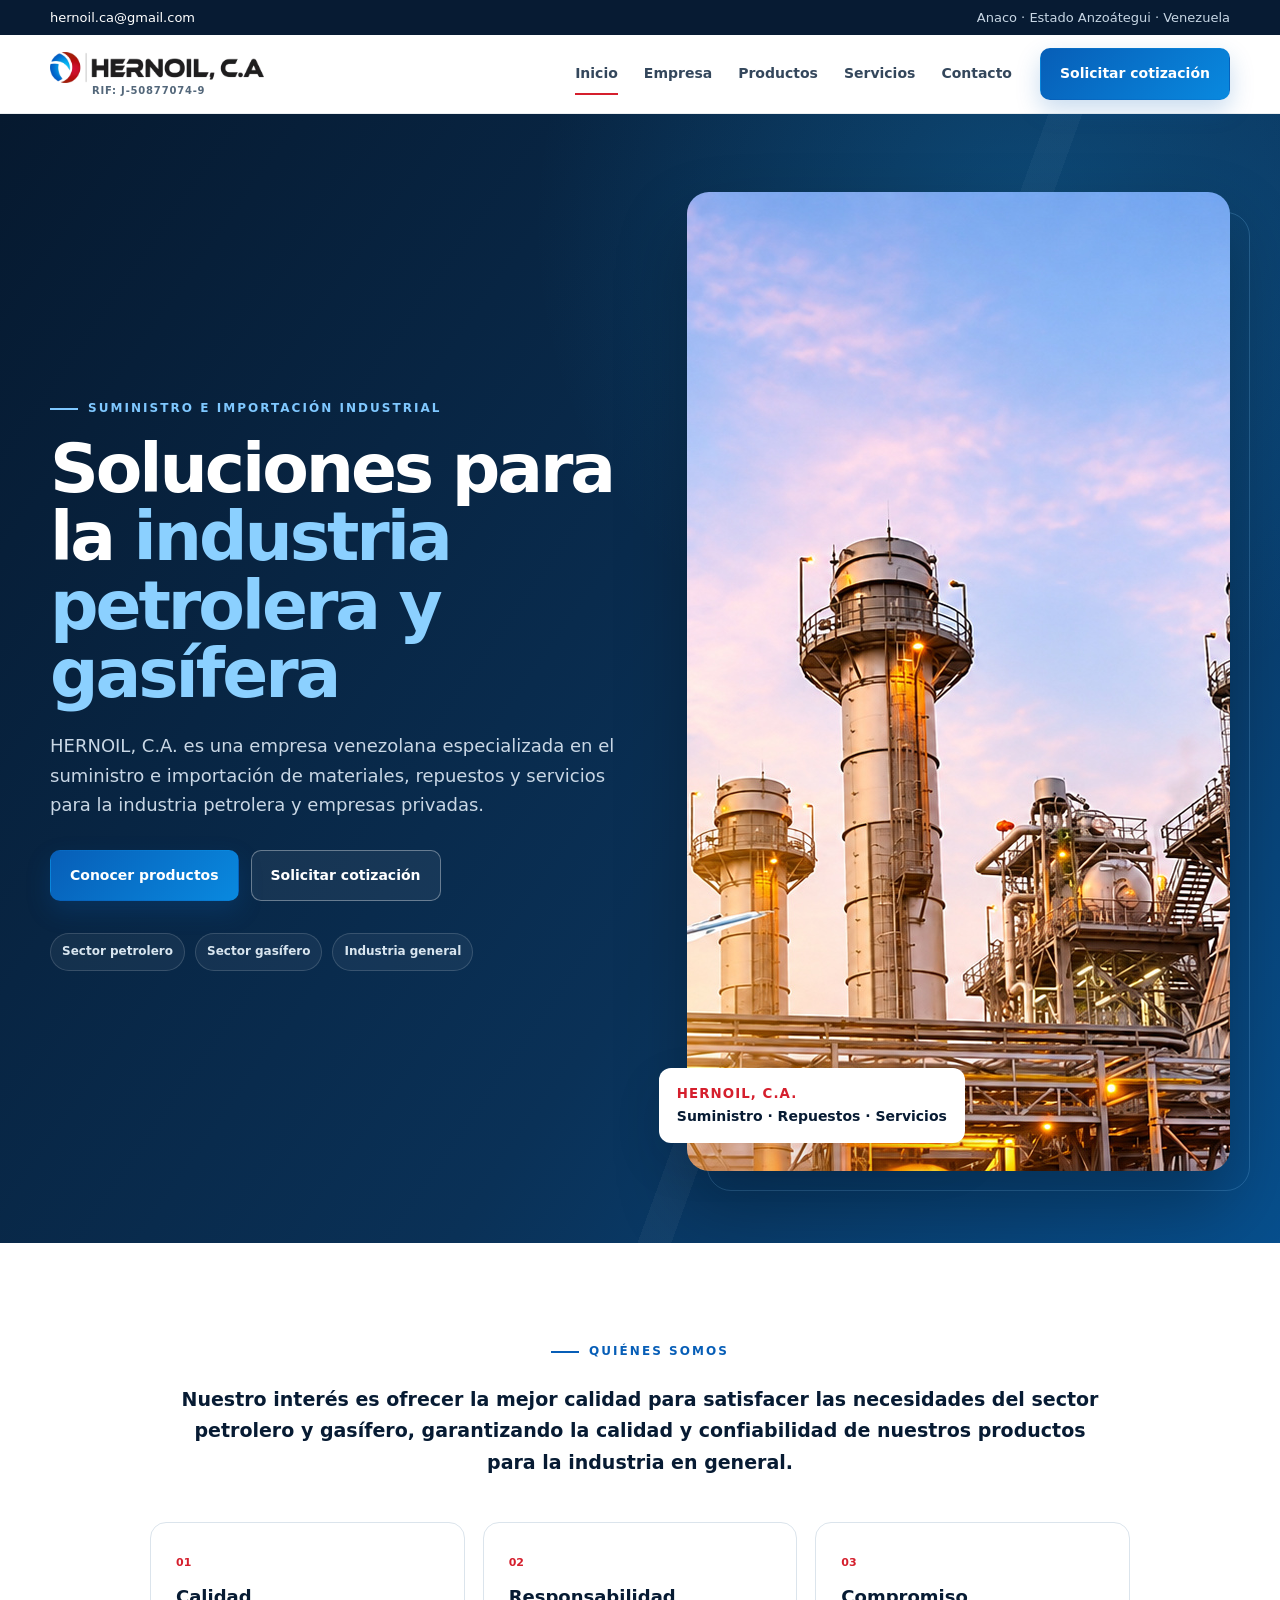
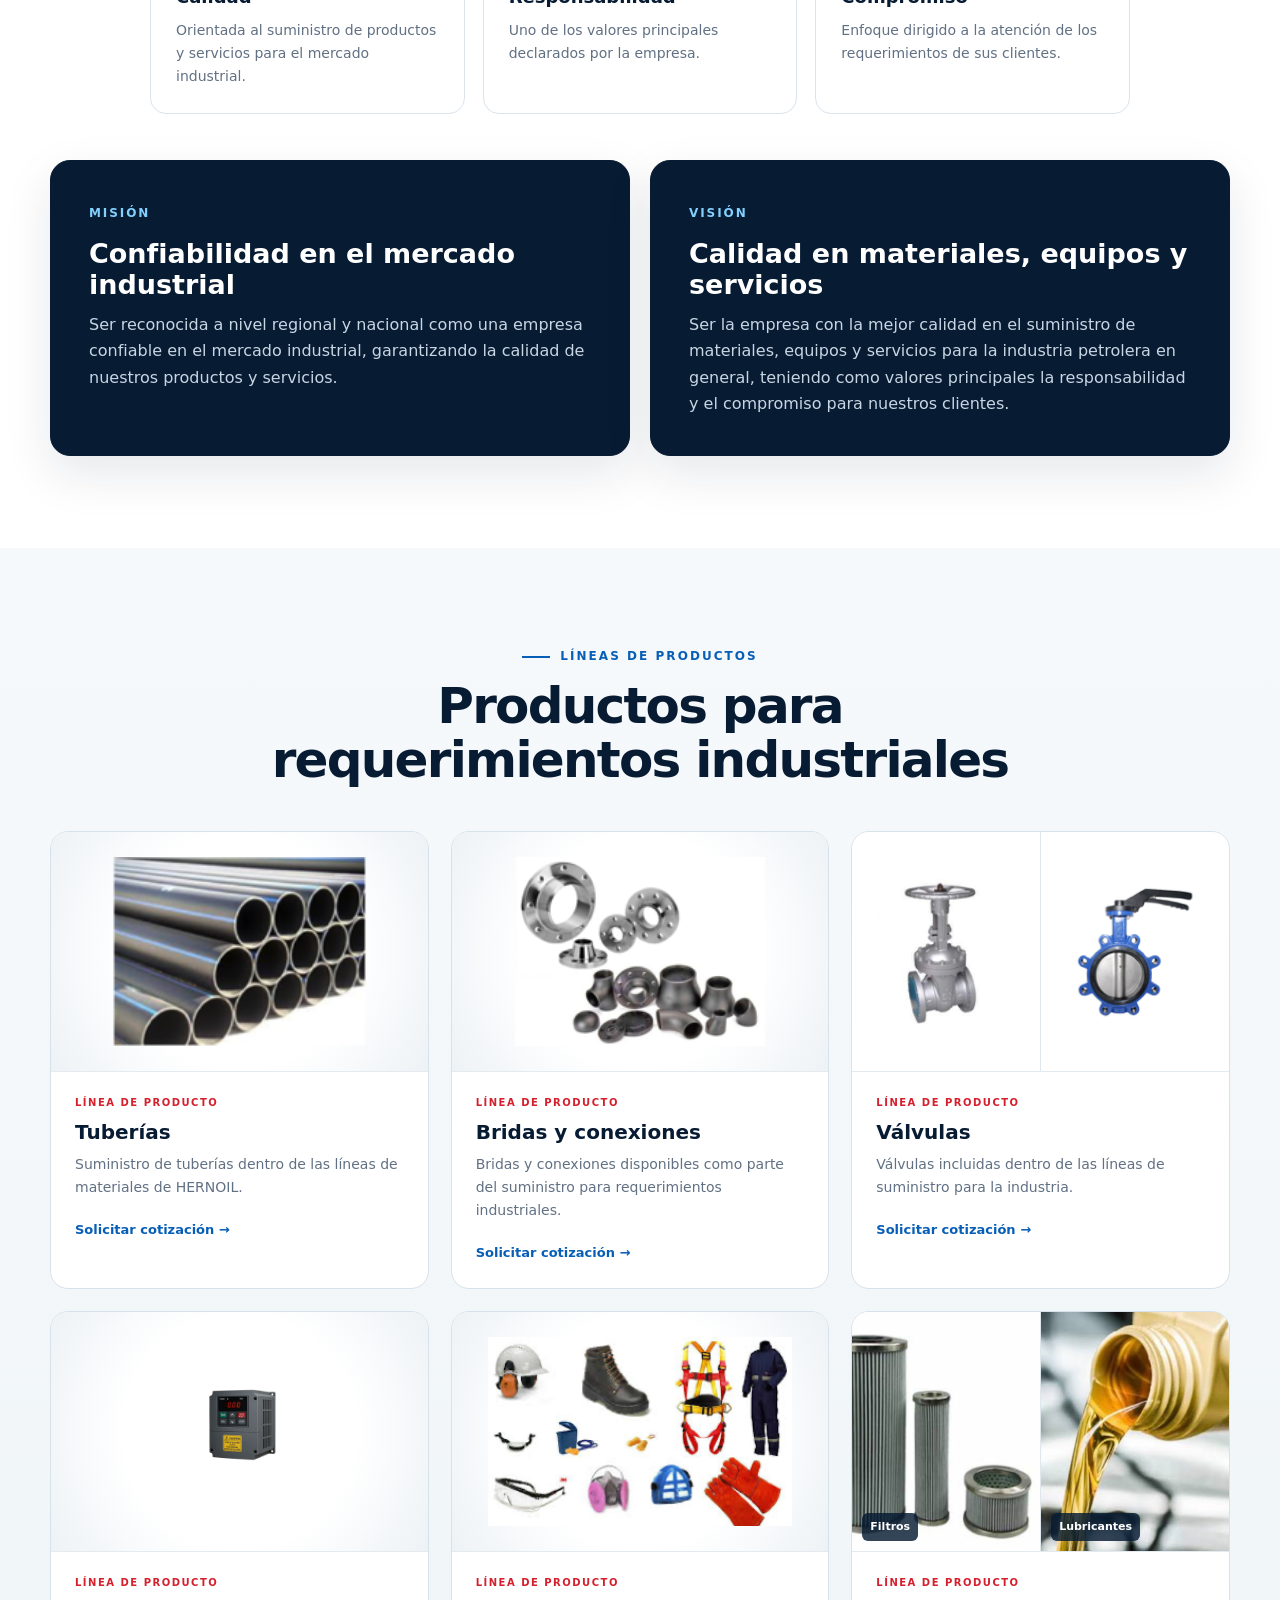
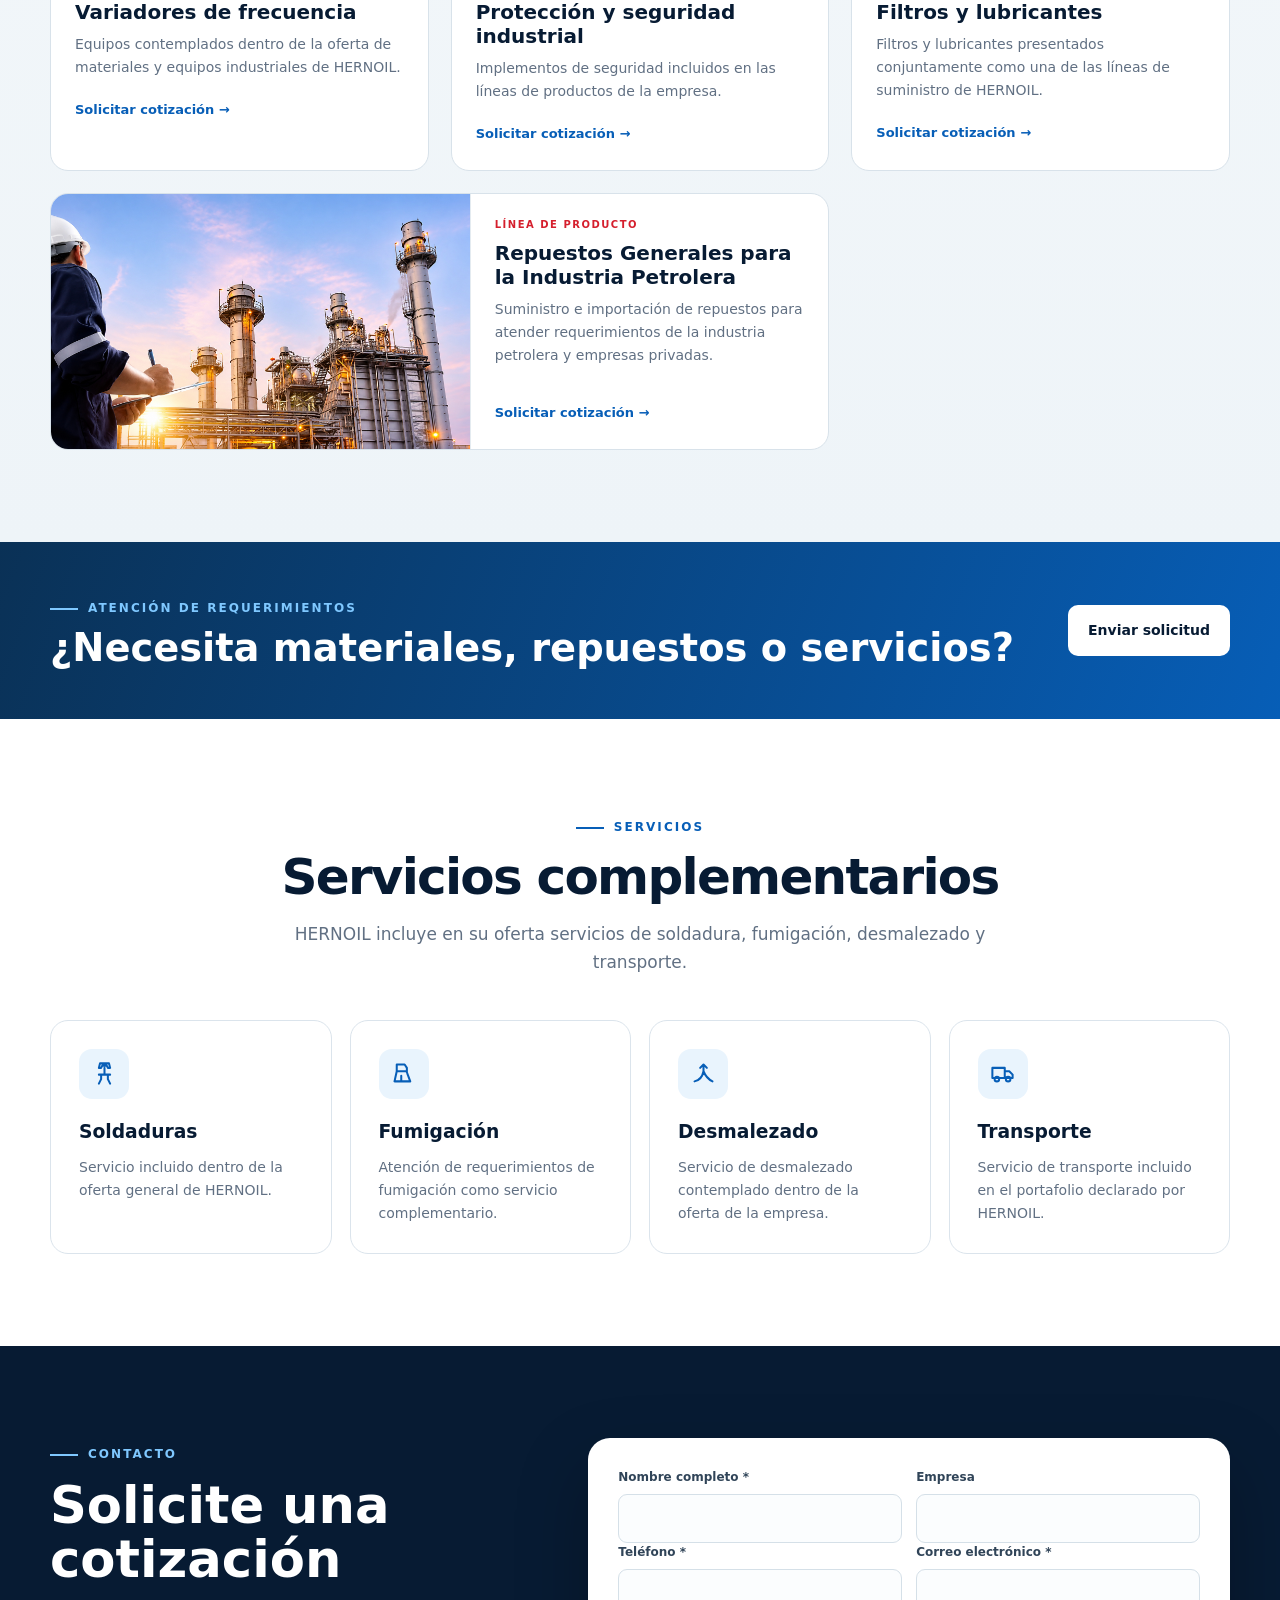
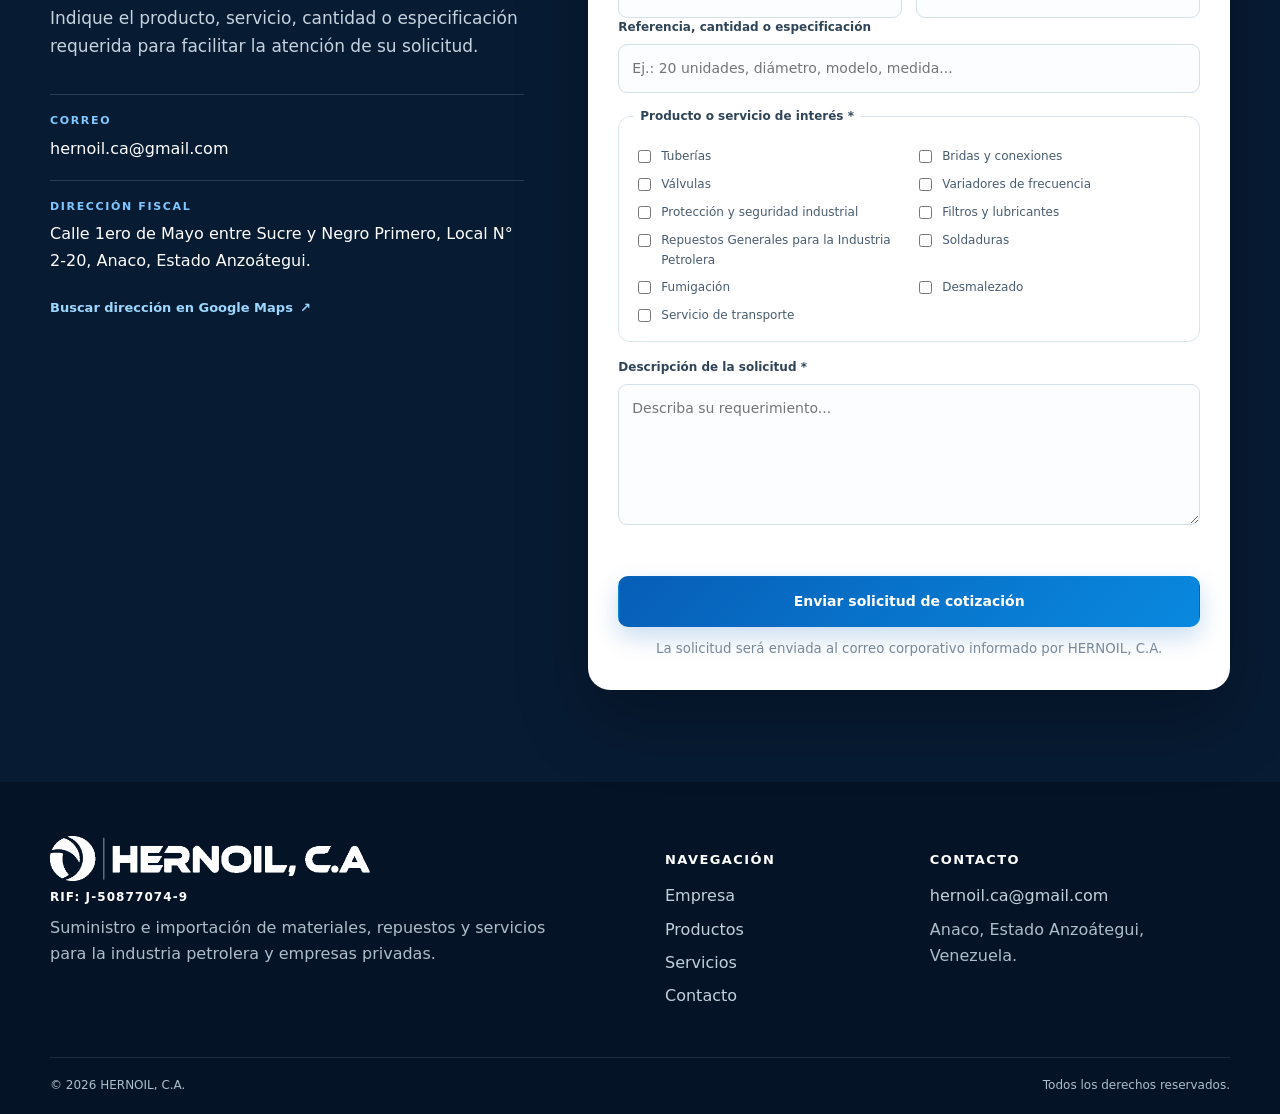
<file: index.html>
<!doctype html>
<html lang="es">
<head>
  <meta charset="utf-8">
  <meta name="viewport" content="width=device-width, initial-scale=1">
  <meta name="theme-color" content="#071b33">
  <meta name="description" content="HERNOIL, C.A. ofrece suministro e importación de tuberías, válvulas, repuestos, filtros, lubricantes y servicios para la industria petrolera y gasífera en Venezuela.">
  <meta name="robots" content="index,follow,max-image-preview:large,max-snippet:-1,max-video-preview:-1">
  <link rel="canonical" href="https://hernoil.com/">
  <link rel="alternate" hreflang="es-VE" href="https://hernoil.com/">
  <link rel="alternate" hreflang="x-default" href="https://hernoil.com/">

  <meta property="og:type" content="website">
  <meta property="og:locale" content="es_VE">
  <meta property="og:site_name" content="HERNOIL, C.A.">
  <meta property="og:title" content="HERNOIL, C.A. | Suministros para la Industria Petrolera en Venezuela">
  <meta property="og:description" content="Tuberías, válvulas, repuestos, filtros, lubricantes y servicios para la industria petrolera y gasífera.">
  <meta property="og:url" content="https://hernoil.com/">
  <meta property="og:image" content="https://hernoil.com/images/repuestos-industria.jpg">
  <meta property="og:image:alt" content="HERNOIL, C.A. - Suministros para la industria petrolera">

  <meta name="twitter:card" content="summary_large_image">
  <meta name="twitter:title" content="HERNOIL, C.A. | Suministros para la Industria Petrolera en Venezuela">
  <meta name="twitter:description" content="Tuberías, válvulas, repuestos, filtros, lubricantes y servicios para la industria petrolera y gasífera.">
  <meta name="twitter:image" content="https://hernoil.com/images/repuestos-industria.jpg">

  <title>HERNOIL, C.A. | Suministros para la Industria Petrolera en Venezuela</title>
  <link rel="icon" href="images/favicon.png" type="image/png">
  <link rel="stylesheet" href="styles.css">
  <script type="application/ld+json">
  {
    "@context": "https://schema.org",
    "@graph": [
      {
        "@type": "Organization",
        "@id": "https://hernoil.com/#organization",
        "name": "HERNOIL, C.A.",
        "url": "https://hernoil.com/",
        "logo": "https://hernoil.com/images/logo.png",
        "image": "https://hernoil.com/images/repuestos-industria.jpg",
        "email": "hernoil.ca@gmail.com",
        "taxID": "J-50877074-9",
        "description": "Empresa venezolana especializada en el suministro e importación de materiales, repuestos y servicios para la industria petrolera, gasífera y empresas privadas.",
        "address": {
          "@type": "PostalAddress",
          "streetAddress": "Calle 1ero de Mayo entre Sucre y Negro Primero, Local N° 2-20",
          "addressLocality": "Anaco",
          "addressRegion": "Anzoátegui",
          "addressCountry": "VE"
        }
      },
      {
        "@type": "WebSite",
        "@id": "https://hernoil.com/#website",
        "url": "https://hernoil.com/",
        "name": "HERNOIL, C.A.",
        "inLanguage": "es-VE",
        "publisher": {
          "@id": "https://hernoil.com/#organization"
        }
      }
    ]
  }
  </script>
</head>
<body>
  <a class="skip-link" href="#contenido">Ir al contenido</a>

  <div class="utility-bar">
    <div class="container utility-inner">
      <a href="mailto:hernoil.ca@gmail.com">hernoil.ca@gmail.com</a>
      <span>Anaco · Estado Anzoátegui · Venezuela</span>
    </div>
  </div>

  <header class="site-header" id="header">
    <div class="container header-inner">
      <a class="brand" href="#inicio" aria-label="HERNOIL, C.A. - Inicio">
        <img src="images/logo.png" alt="HERNOIL, C.A." width="1180" height="167">
        <span class="brand-rif">RIF: J-50877074-9</span>
      </a>
      <button class="menu-toggle" id="menuToggle" type="button" aria-label="Abrir menú" aria-expanded="false" aria-controls="navPrincipal">
        <span></span><span></span><span></span>
      </button>
      <nav class="nav" id="navPrincipal" aria-label="Navegación principal">
        <a href="#inicio">Inicio</a>
        <a href="#empresa">Empresa</a>
        <a href="#productos">Productos</a>
        <a href="#servicios">Servicios</a>
        <a href="#contacto">Contacto</a>
      </nav>
      <a class="btn btn-primary header-cta" href="#contacto">Solicitar cotización</a>
    </div>
  </header>

  <main id="contenido">
    <section class="hero" id="inicio">
      <div class="hero-grid container">
        <div class="hero-copy reveal">
          <span class="eyebrow eyebrow-light">Suministro e importación industrial</span>
          <h1>Soluciones para la <strong>industria petrolera y gasífera</strong></h1>
          <p>HERNOIL, C.A. es una empresa venezolana especializada en el suministro e importación de materiales, repuestos y servicios para la industria petrolera y empresas privadas.</p>
          <div class="hero-actions">
            <a class="btn btn-primary" href="#productos">Conocer productos</a>
            <a class="btn btn-ghost" href="#contacto">Solicitar cotización</a>
          </div>
          <div class="hero-meta" aria-label="Ámbitos de atención">
            <span>Sector petrolero</span><span>Sector gasífero</span><span>Industria general</span>
          </div>
        </div>
        <div class="hero-visual reveal" aria-hidden="true">
          <img src="images/repuestos-industria.jpg" alt="" width="1607" height="979">
          <div class="hero-visual-card">
            <small>HERNOIL, C.A.</small>
            <strong>Suministro · Repuestos · Servicios</strong>
          </div>
        </div>
      </div>
    </section>

    <section class="section" id="empresa">
      <div class="container">
        <div class="section-heading section-heading-text-only reveal">
          <span class="eyebrow">Quiénes somos</span>
          <p>Nuestro interés es ofrecer la mejor calidad para satisfacer las necesidades del sector petrolero y gasífero, garantizando la calidad y confiabilidad de nuestros productos para la industria en general.</p>
        </div>

        <div class="values-grid reveal">
          <article><span class="value-index">01</span><h3>Calidad</h3><p>Orientada al suministro de productos y servicios para el mercado industrial.</p></article>
          <article><span class="value-index">02</span><h3>Responsabilidad</h3><p>Uno de los valores principales declarados por la empresa.</p></article>
          <article><span class="value-index">03</span><h3>Compromiso</h3><p>Enfoque dirigido a la atención de los requerimientos de sus clientes.</p></article>
        </div>

        <div class="mission-grid">
          <article class="mission-card mission-card-dark reveal">
            <span class="mission-label">Misión</span>
            <h3>Confiabilidad en el mercado industrial</h3>
            <p>Ser reconocida a nivel regional y nacional como una empresa confiable en el mercado industrial, garantizando la calidad de nuestros productos y servicios.</p>
          </article>
          <article class="mission-card mission-card-dark reveal">
            <span class="mission-label">Visión</span>
            <h3>Calidad en materiales, equipos y servicios</h3>
            <p>Ser la empresa con la mejor calidad en el suministro de materiales, equipos y servicios para la industria petrolera en general, teniendo como valores principales la responsabilidad y el compromiso para nuestros clientes.</p>
          </article>
        </div>
      </div>
    </section>

    <section class="section section-soft" id="productos">
      <div class="container">
        <div class="section-heading reveal">
          <span class="eyebrow">Líneas de productos</span>
          <h2>Productos para requerimientos industriales</h2>
        </div>

        <div class="products-grid">
          <article class="product-card reveal">
            <div class="product-media product-media-contain"><img src="images/tuberias.png" alt="Tuberías industriales" loading="lazy"></div>
            <div class="product-body"><span class="product-kicker">Línea de producto</span><h3>Tuberías</h3><p>Suministro de tuberías dentro de las líneas de materiales de HERNOIL.</p><button class="text-link quote-product" data-product="Tuberías">Solicitar cotización <span>→</span></button></div>
          </article>

          <article class="product-card reveal">
            <div class="product-media product-media-contain"><img src="images/bridas-conexiones.png" alt="Bridas y conexiones industriales" loading="lazy"></div>
            <div class="product-body"><span class="product-kicker">Línea de producto</span><h3>Bridas y conexiones</h3><p>Bridas y conexiones disponibles como parte del suministro para requerimientos industriales.</p><button class="text-link quote-product" data-product="Bridas y Conexiones">Solicitar cotización <span>→</span></button></div>
          </article>

          <article class="product-card reveal">
            <div class="product-media product-media-split">
              <img src="images/valvula-compuerta.png" alt="Válvula industrial" loading="lazy">
              <img src="images/valvula-mariposa.png" alt="Válvula mariposa industrial" loading="lazy">
            </div>
            <div class="product-body"><span class="product-kicker">Línea de producto</span><h3>Válvulas</h3><p>Válvulas incluidas dentro de las líneas de suministro para la industria.</p><button class="text-link quote-product" data-product="Válvulas">Solicitar cotización <span>→</span></button></div>
          </article>

          <article class="product-card reveal">
            <div class="product-media product-media-contain"><img src="images/variador-frecuencia.png" alt="Variador de frecuencia" loading="lazy"></div>
            <div class="product-body"><span class="product-kicker">Línea de producto</span><h3>Variadores de frecuencia</h3><p>Equipos contemplados dentro de la oferta de materiales y equipos industriales de HERNOIL.</p><button class="text-link quote-product" data-product="Variadores de Frecuencia">Solicitar cotización <span>→</span></button></div>
          </article>

          <article class="product-card reveal">
            <div class="product-media product-media-contain"><img src="images/seguridad-industrial.png" alt="Implementos de protección y seguridad industrial" loading="lazy"></div>
            <div class="product-body"><span class="product-kicker">Línea de producto</span><h3>Protección y seguridad industrial</h3><p>Implementos de seguridad incluidos en las líneas de productos de la empresa.</p><button class="text-link quote-product" data-product="Protección y Seguridad Industrial">Solicitar cotización <span>→</span></button></div>
          </article>

          <article class="product-card product-card-featured reveal">
            <div class="product-media product-media-duo">
              <figure><img src="images/filtros.jpg" alt="Filtros industriales" loading="lazy"><figcaption>Filtros</figcaption></figure>
              <figure><img src="images/lubricantes.jpg" alt="Lubricantes" loading="lazy"><figcaption>Lubricantes</figcaption></figure>
            </div>
            <div class="product-body"><span class="product-kicker">Línea de producto</span><h3>Filtros y lubricantes</h3><p>Filtros y lubricantes presentados conjuntamente como una de las líneas de suministro de HERNOIL.</p><button class="text-link quote-product" data-product="Filtros y Lubricantes">Solicitar cotización <span>→</span></button></div>
          </article>

          <article class="product-card product-card-wide reveal">
            <div class="product-media product-media-cover"><img src="images/repuestos-industria.jpg" alt="Instalación de la industria petrolera" loading="lazy"></div>
            <div class="product-body"><span class="product-kicker">Línea de producto</span><h3>Repuestos Generales para la Industria Petrolera</h3><p>Suministro e importación de repuestos para atender requerimientos de la industria petrolera y empresas privadas.</p><button class="text-link quote-product" data-product="Repuestos Generales para la Industria Petrolera">Solicitar cotización <span>→</span></button></div>
          </article>
        </div>
      </div>
    </section>

    <section class="cta-band">
      <div class="container cta-band-inner reveal">
        <div><span class="eyebrow eyebrow-light">Atención de requerimientos</span><h2>¿Necesita materiales, repuestos o servicios?</h2></div>
        <a href="#contacto" class="btn btn-light">Enviar solicitud</a>
      </div>
    </section>

    <section class="section" id="servicios">
      <div class="container">
        <div class="section-heading reveal">
          <span class="eyebrow">Servicios</span>
          <h2>Servicios complementarios</h2>
          <p>HERNOIL incluye en su oferta servicios de soldadura, fumigación, desmalezado y transporte.</p>
        </div>
        <div class="services-grid">
          <article class="service-card reveal"><div class="service-icon" aria-hidden="true"><svg viewBox="0 0 24 24"><path d="M8 3h8l1 4h-2l-1-2h-4L9 7H7l1-4Zm4 4v5m-5 1h10m-8 0v4l-2 4m8-8v4l2 4"/></svg></div><h3>Soldaduras</h3><p>Servicio incluido dentro de la oferta general de HERNOIL.</p></article>
          <article class="service-card reveal"><div class="service-icon" aria-hidden="true"><svg viewBox="0 0 24 24"><path d="M6 4h7l2 3v4m-9-7v6m0 0h9m-9 0-2 9h14l-3-8m-5 3v4"/></svg></div><h3>Fumigación</h3><p>Atención de requerimientos de fumigación como servicio complementario.</p></article>
          <article class="service-card reveal"><div class="service-icon" aria-hidden="true"><svg viewBox="0 0 24 24"><path d="M4 19c5-1 7-4 8-9 2 5 4 7 8 9M12 10V4m-3 3 3-3 3 3"/></svg></div><h3>Desmalezado</h3><p>Servicio de desmalezado contemplado dentro de la oferta de la empresa.</p></article>
          <article class="service-card reveal"><div class="service-icon" aria-hidden="true"><svg viewBox="0 0 24 24"><path d="M3 7h11v9H3V7Zm11 3h4l3 3v3h-7v-6ZM7 19a2 2 0 1 0 0-4 2 2 0 0 0 0 4Zm10 0a2 2 0 1 0 0-4 2 2 0 0 0 0 4Z"/></svg></div><h3>Transporte</h3><p>Servicio de transporte incluido en el portafolio declarado por HERNOIL.</p></article>
        </div>
      </div>
    </section>

    <section class="section section-contact" id="contacto">
      <div class="container contact-grid">
        <div class="contact-copy reveal">
          <span class="eyebrow eyebrow-light">Contacto</span>
          <h2>Solicite una cotización</h2>
          <p>Indique el producto, servicio, cantidad o especificación requerida para facilitar la atención de su solicitud.</p>
          <div class="contact-list">
            <div><span>Correo</span><a href="mailto:hernoil.ca@gmail.com">hernoil.ca@gmail.com</a></div>
            <div><span>Dirección fiscal</span><p>Calle 1ero de Mayo entre Sucre y Negro Primero, Local N° 2-20, Anaco, Estado Anzoátegui.</p></div>
          </div>
          <a class="map-link" target="_blank" rel="noopener noreferrer" href="https://www.google.com/maps/search/?api=1&query=Calle+1ero+de+Mayo+entre+Sucre+y+Negro+Primero+Anaco+Anzoategui+Venezuela">Buscar dirección en Google Maps <span>↗</span></a>
        </div>

        <form class="quote-form reveal" id="cotizacionForm" action="https://formsubmit.co/hernoil.ca@gmail.com" method="POST">
          <input type="hidden" name="_subject" value="Nueva solicitud de cotización - HERNOIL, C.A.">
          <input type="hidden" name="_captcha" value="false">
          <input type="hidden" name="_template" value="table">
          <input type="hidden" name="Productos_y_servicios_seleccionados" id="seleccionResumen">
          <div class="form-row">
            <label><span>Nombre completo *</span><input type="text" name="Nombre" autocomplete="name" required></label>
            <label><span>Empresa</span><input type="text" name="Empresa" autocomplete="organization"></label>
          </div>
          <div class="form-row">
            <label><span>Teléfono *</span><input type="tel" name="Telefono" autocomplete="tel" required></label>
            <label><span>Correo electrónico *</span><input type="email" name="Correo" autocomplete="email" required></label>
          </div>
          <label><span>Referencia, cantidad o especificación</span><input type="text" name="Referencia_o_cantidad" placeholder="Ej.: 20 unidades, diámetro, modelo, medida..."></label>
          <fieldset>
            <legend>Producto o servicio de interés *</legend>
            <div class="checks">
              <label><input type="checkbox" name="Interes" value="Tuberías"> Tuberías</label>
              <label><input type="checkbox" name="Interes" value="Bridas y Conexiones"> Bridas y conexiones</label>
              <label><input type="checkbox" name="Interes" value="Válvulas"> Válvulas</label>
              <label><input type="checkbox" name="Interes" value="Variadores de Frecuencia"> Variadores de frecuencia</label>
              <label><input type="checkbox" name="Interes" value="Protección y Seguridad Industrial"> Protección y seguridad industrial</label>
              <label><input type="checkbox" name="Interes" value="Filtros y Lubricantes"> Filtros y lubricantes</label>
              <label><input type="checkbox" name="Interes" value="Repuestos Generales para la Industria Petrolera"> Repuestos Generales para la Industria Petrolera</label>
              <label><input type="checkbox" name="Interes" value="Soldaduras"> Soldaduras</label>
              <label><input type="checkbox" name="Interes" value="Fumigación"> Fumigación</label>
              <label><input type="checkbox" name="Interes" value="Desmalezado"> Desmalezado</label>
              <label><input type="checkbox" name="Interes" value="Servicio de Transporte"> Servicio de transporte</label>
            </div>
          </fieldset>
          <label><span>Descripción de la solicitud *</span><textarea name="Mensaje" rows="5" required placeholder="Describa su requerimiento..."></textarea></label>
          <p class="form-error" id="formError" role="alert" aria-live="polite"></p>
          <button class="btn btn-primary btn-block" type="submit">Enviar solicitud de cotización</button>
          <small class="form-note">La solicitud será enviada al correo corporativo informado por HERNOIL, C.A.</small>
        </form>
      </div>
    </section>
  </main>

  <footer class="site-footer">
    <div class="container footer-grid">
      <div class="footer-brand"><img src="images/logo.png" alt="HERNOIL, C.A." width="1180" height="167"><div class="footer-rif">RIF: J-50877074-9</div><p>Suministro e importación de materiales, repuestos y servicios para la industria petrolera y empresas privadas.</p></div>
      <div><h3>Navegación</h3><a href="#empresa">Empresa</a><a href="#productos">Productos</a><a href="#servicios">Servicios</a><a href="#contacto">Contacto</a></div>
      <div><h3>Contacto</h3><a href="mailto:hernoil.ca@gmail.com">hernoil.ca@gmail.com</a><p>Anaco, Estado Anzoátegui, Venezuela.</p></div>
    </div>
    <div class="container footer-bottom"><span>© <span id="year"></span> HERNOIL, C.A.</span><span>Todos los derechos reservados.</span></div>
  </footer>

  <script src="script.js" defer></script>
</body>
</html>
</file>
<file: styles.css>
:root{--navy:#071b33;--navy2:#0b2747;--blue:#075eb7;--blue2:#0989df;--red:#d51f2d;--ink:#152334;--muted:#617083;--line:#dbe4ec;--soft:#f3f7fa;--white:#fff;--shadow:0 18px 48px rgba(8,31,55,.10);--radius:20px;--container:1180px}
*{box-sizing:border-box}html{scroll-behavior:smooth}body{margin:0;font-family:Inter,"Segoe UI",system-ui,-apple-system,sans-serif;color:var(--ink);background:#fff;line-height:1.65}img{max-width:100%;display:block}a{color:inherit}.container{width:min(var(--container),calc(100% - 40px));margin-inline:auto}.skip-link{position:fixed;left:16px;top:-60px;z-index:9999;background:#fff;color:#000;padding:10px 14px;border-radius:8px}.skip-link:focus{top:16px}.utility-bar{background:var(--navy);color:#c8d7e5;font-size:13px}.utility-inner{min-height:35px;display:flex;justify-content:space-between;align-items:center;gap:20px}.utility-inner a{text-decoration:none;color:#fff}.site-header{position:sticky;top:0;z-index:100;background:rgba(255,255,255,.96);backdrop-filter:blur(16px);border-bottom:1px solid rgba(10,44,73,.08)}.header-inner{height:78px;display:flex;align-items:center;gap:28px}.brand{display:flex;width:214px;flex:none;flex-direction:column;align-items:center;text-decoration:none}.brand img{width:100%;height:auto}.brand-rif{align-self:stretch;margin-top:3px;padding-left:19.6%;font-size:10px;line-height:1;font-weight:800;letter-spacing:.08em;color:#53677a;white-space:nowrap;text-align:left}.nav{display:flex;align-items:center;gap:26px;margin-left:auto}.nav a{text-decoration:none;font-size:14px;font-weight:700;color:#34475c;position:relative}.nav a:after{content:"";position:absolute;left:0;right:100%;bottom:-9px;height:2px;background:var(--red);transition:.25s}.nav a:hover:after,.nav a.active:after{right:0}.header-cta{white-space:nowrap}.menu-toggle{display:none}.btn{display:inline-flex;align-items:center;justify-content:center;gap:8px;border:1px solid transparent;border-radius:10px;padding:13px 19px;font:inherit;font-size:14px;font-weight:800;text-decoration:none;cursor:pointer;transition:transform .2s,background .2s,border .2s}.btn:hover{transform:translateY(-2px)}.btn-primary{background:linear-gradient(135deg,var(--blue),var(--blue2));color:#fff;box-shadow:0 10px 25px rgba(7,94,183,.22)}.btn-ghost{border-color:rgba(255,255,255,.35);color:#fff;background:rgba(255,255,255,.06)}.btn-light{background:#fff;color:var(--navy)}.btn-block{width:100%}.hero{position:relative;overflow:hidden;background:linear-gradient(125deg,#06192f 0%,#0a3157 60%,#074f8d 100%);color:#fff;padding:78px 0 72px}.hero:before{content:"";position:absolute;inset:0;background:radial-gradient(circle at 80% 10%,rgba(26,160,235,.24),transparent 34%),linear-gradient(110deg,transparent 0 62%,rgba(255,255,255,.04) 62% 64%,transparent 64%)}.hero-grid{position:relative;display:grid;grid-template-columns:1.03fr .97fr;align-items:center;gap:60px}.eyebrow{display:inline-flex;align-items:center;gap:10px;color:var(--blue);font-size:12px;font-weight:900;text-transform:uppercase;letter-spacing:.17em}.eyebrow:before{content:"";width:28px;height:2px;background:currentColor}.eyebrow-light{color:#7fc8ff}.hero h1{font-size:clamp(42px,5.3vw,72px);line-height:1.01;letter-spacing:-.045em;margin:16px 0 22px;max-width:760px}.hero h1 strong{font-weight:800;color:#8bd0ff}.hero-copy>p{font-size:18px;color:#c9d7e5;max-width:640px;margin:0 0 30px}.hero-actions{display:flex;gap:12px;flex-wrap:wrap}.hero-meta{display:flex;gap:10px;flex-wrap:wrap;margin-top:32px}.hero-meta span{font-size:12px;font-weight:700;color:#d8e5ef;border:1px solid rgba(255,255,255,.15);background:rgba(255,255,255,.05);padding:8px 11px;border-radius:999px}.hero-visual{position:relative;min-width:0}.hero-visual:before{content:"";position:absolute;inset:20px -20px -20px 20px;border:1px solid rgba(127,200,255,.24);border-radius:24px}.hero-visual img{position:relative;width:100%;aspect-ratio:1.18/1;object-fit:cover;object-position:50% 50%;border-radius:22px;box-shadow:0 35px 70px rgba(0,0,0,.28)}.hero-visual-card{position:absolute;left:-28px;bottom:28px;background:#fff;color:var(--navy);padding:15px 18px;border-radius:12px;box-shadow:var(--shadow)}.hero-visual-card small{display:block;color:var(--red);font-weight:900;letter-spacing:.08em}.hero-visual-card strong{display:block;font-size:14px}.sector-strip{background:#fff;border-bottom:1px solid var(--line)}.sector-grid{display:grid;grid-template-columns:repeat(4,1fr)}.sector-grid>div{padding:25px 22px;border-right:1px solid var(--line);display:flex;align-items:center;gap:14px}.sector-grid>div:first-child{border-left:1px solid var(--line)}.sector-grid span{font-size:11px;font-weight:900;color:var(--red)}.sector-grid strong{font-size:14px}.section{padding:92px 0;scroll-margin-top:105px}.section-soft{background:linear-gradient(180deg,#f6f9fb,#eef4f8)}.section-heading{max-width:760px;margin:0 auto 44px;text-align:center}.section-heading .eyebrow{justify-content:center}.section-heading h2{font-size:clamp(32px,4vw,50px);line-height:1.08;letter-spacing:-.035em;margin:12px 0 16px;color:var(--navy)}.section-heading p{margin:0;color:var(--muted);font-size:17px}.section-heading-text-only{max-width:920px}.section-heading-text-only p{font-size:19px;font-weight:600;line-height:1.65;color:var(--navy)}
.values-grid{display:grid;grid-template-columns:repeat(3,minmax(0,1fr));gap:18px;margin:0 auto 46px;max-width:980px}.values-grid article{position:relative;border:1px solid var(--line);background:#fff;padding:25px;border-radius:16px}.value-index{font-size:11px;color:var(--red);font-weight:900}.values-grid h3{margin:8px 0 7px;font-size:18px;color:var(--navy)}.values-grid p{margin:0;color:var(--muted);font-size:14px}.mission-grid{display:grid;grid-template-columns:1fr 1fr;gap:20px}.mission-card{border:1px solid var(--line);border-radius:var(--radius);padding:38px;background:#fff;box-shadow:var(--shadow)}.mission-card-dark{background:var(--navy);color:#fff;border-color:var(--navy)}.mission-label{font-size:12px;font-weight:900;text-transform:uppercase;letter-spacing:.16em;color:var(--blue2)}.mission-card-dark .mission-label{color:#83d0ff}.mission-card h3{font-size:27px;line-height:1.15;margin:12px 0 12px}.mission-card p{margin:0;color:var(--muted)}.mission-card-dark p{color:#c8d6e3}.products-grid{display:grid;grid-template-columns:repeat(3,1fr);gap:22px}.product-card{background:#fff;border:1px solid #d8e2ea;border-radius:18px;overflow:hidden;display:flex;flex-direction:column;min-width:0;transition:transform .25s,box-shadow .25s}.product-card:hover{transform:translateY(-5px);box-shadow:var(--shadow)}.product-card-wide{grid-column:span 2;display:grid;grid-template-columns:1.08fr .92fr}.product-media{height:240px;background:#f8fafc;border-bottom:1px solid #e4ebf0;overflow:hidden}.product-media-contain{display:flex;align-items:center;justify-content:center;padding:25px;background:radial-gradient(circle at center,#fff 0 52%,#edf2f6 100%)}.product-media-contain img{width:100%;height:100%;object-fit:contain}.product-media-split{display:grid;grid-template-columns:1fr 1fr;gap:1px;background:#dfe6ec}.product-media-split img{width:100%;height:100%;object-fit:contain;background:#fff;padding:24px}.product-media-duo{display:grid;grid-template-columns:1fr 1fr;gap:1px;background:#dfe6ec}.product-media-duo figure{position:relative;margin:0;overflow:hidden;background:#fff}.product-media-duo img{width:100%;height:100%;object-fit:cover;object-position:center}.product-media-duo figure:first-child img{object-position:54% 50%}.product-media-duo figcaption{position:absolute;left:10px;bottom:10px;background:rgba(7,27,51,.82);color:#fff;padding:5px 8px;border-radius:6px;font-size:11px;font-weight:800}.product-media-cover{height:auto;min-height:100%;border-bottom:0;border-right:1px solid #e4ebf0}.product-media-cover img{width:100%;height:100%;object-fit:cover}.product-body{padding:23px 24px 25px;display:flex;flex-direction:column;align-items:flex-start}.product-kicker{font-size:10px;text-transform:uppercase;letter-spacing:.15em;font-weight:900;color:var(--red)}.product-body h3{font-size:20px;line-height:1.2;margin:8px 0 9px;color:var(--navy)}.product-body p{font-size:14px;color:var(--muted);margin:0 0 20px}.text-link{margin-top:auto;border:0;background:none;padding:0;color:var(--blue);font:inherit;font-size:13px;font-weight:900;cursor:pointer}.text-link span{transition:margin .2s}.text-link:hover span{margin-left:5px}.cta-band{background:linear-gradient(110deg,#0a3156,#075eb7);color:#fff;padding:50px 0}.cta-band-inner{display:flex;align-items:center;justify-content:space-between;gap:32px}.cta-band h2{margin:8px 0 0;font-size:clamp(28px,3vw,42px);line-height:1.1}.services-grid{display:grid;grid-template-columns:repeat(4,1fr);gap:18px}.service-card{border:1px solid var(--line);border-radius:18px;padding:28px;background:#fff}.service-icon{width:50px;height:50px;border-radius:13px;background:#e9f4fd;color:var(--blue);display:grid;place-items:center;margin-bottom:18px}.service-icon svg{width:27px;height:27px;fill:none;stroke:currentColor;stroke-width:1.8;stroke-linecap:round;stroke-linejoin:round}.service-card h3{margin:0 0 8px;color:var(--navy)}.service-card p{margin:0;color:var(--muted);font-size:14px}.section-contact{background:var(--navy);color:#fff}.contact-grid{display:grid;grid-template-columns:.85fr 1.15fr;gap:64px;align-items:start}.contact-copy h2{font-size:clamp(36px,4vw,54px);line-height:1.05;margin:14px 0 18px}.contact-copy>p{color:#c5d3df;font-size:17px}.contact-list{margin:34px 0 20px;display:grid;gap:18px}.contact-list div{border-top:1px solid rgba(255,255,255,.15);padding-top:17px}.contact-list span{display:block;color:#7fc8ff;font-size:11px;text-transform:uppercase;letter-spacing:.15em;font-weight:900;margin-bottom:5px}.contact-list p,.contact-list a{margin:0;color:#fff;text-decoration:none}.map-link{display:inline-flex;gap:7px;color:#9bd7ff;text-decoration:none;font-weight:800;font-size:13px}.quote-form{background:#fff;color:var(--ink);border-radius:22px;padding:30px;box-shadow:0 30px 70px rgba(0,0,0,.25)}.form-row{display:grid;grid-template-columns:1fr 1fr;gap:14px}.quote-form label>span,.quote-form legend{display:block;font-size:12px;font-weight:800;color:#304458;margin-bottom:6px}.quote-form input[type=text],.quote-form input[type=email],.quote-form input[type=tel],.quote-form textarea{width:100%;border:1px solid #d5e0e8;border-radius:9px;padding:12px 13px;font:inherit;font-size:14px;background:#fbfdfe;outline:none;transition:.2s}.quote-form input:focus,.quote-form textarea:focus{border-color:var(--blue2);box-shadow:0 0 0 3px rgba(9,137,223,.12)}.quote-form>label{display:block;margin-bottom:14px}.quote-form fieldset{border:1px solid #dbe5ec;border-radius:12px;padding:15px;margin:3px 0 16px}.quote-form legend{padding:0 6px}.checks{display:grid;grid-template-columns:1fr 1fr;gap:8px 12px}.checks label{font-size:12px;color:#485c6f;display:flex;gap:7px;align-items:flex-start}.checks input{margin-top:3px;accent-color:var(--blue)}.form-error{min-height:20px;margin:0 0 8px;color:#b42318;font-size:12px;font-weight:700}.form-note{display:block;text-align:center;color:#78889a;margin-top:11px}.site-footer{background:#041426;color:#aebdca;padding:54px 0 0}.footer-grid{display:grid;grid-template-columns:1.7fr .65fr .9fr;gap:48px}.footer-brand img{width:320px;max-width:100%;height:auto;filter:brightness(0) invert(1)}.footer-rif{margin-top:7px;font-size:12px;font-weight:800;letter-spacing:.09em;color:#fff}.footer-brand p{max-width:530px}.footer-grid h3{font-size:13px;color:#fff;text-transform:uppercase;letter-spacing:.11em}.footer-grid a{display:block;color:#c2d0dc;text-decoration:none;margin:7px 0}.footer-grid p{margin:7px 0}.footer-bottom{margin-top:40px;border-top:1px solid rgba(255,255,255,.1);padding:18px 0;display:flex;justify-content:space-between;gap:20px;font-size:12px}.reveal{opacity:0;transform:translateY(18px);transition:opacity .6s ease,transform .6s ease}.reveal.visible{opacity:1;transform:none}
@media (max-width:980px){.header-cta{display:none}.menu-toggle{display:flex;margin-left:auto;width:42px;height:42px;border:0;border-radius:10px;background:#eef4f8;flex-direction:column;align-items:center;justify-content:center;gap:4px}.menu-toggle span{display:block;width:20px;height:2px;background:var(--navy);transition:.2s}.menu-toggle.open span:nth-child(1){transform:translateY(6px) rotate(45deg)}.menu-toggle.open span:nth-child(2){opacity:0}.menu-toggle.open span:nth-child(3){transform:translateY(-6px) rotate(-45deg)}.nav{position:absolute;left:20px;right:20px;top:70px;display:none;flex-direction:column;align-items:stretch;gap:0;background:#fff;border:1px solid var(--line);border-radius:14px;padding:9px;box-shadow:var(--shadow)}.nav.open{display:flex}.nav a{padding:12px 13px}.nav a:after{display:none}.hero-grid,.contact-grid{grid-template-columns:1fr}.hero-visual{max-width:760px}.hero-visual img{aspect-ratio:16/9}.sector-grid,.services-grid{grid-template-columns:repeat(2,1fr)}.values-grid{grid-template-columns:repeat(3,minmax(0,1fr))}.products-grid{grid-template-columns:repeat(2,1fr)}.product-card-wide{grid-column:span 2}.footer-grid{grid-template-columns:1.4fr 1fr 1fr}}
@media (max-width:650px){.container{width:min(100% - 28px,var(--container))}.utility-inner{justify-content:center}.utility-inner span{display:none}.header-inner{height:68px}.brand{width:185px}.hero{padding:58px 0 48px}.hero-grid{gap:34px}.hero h1{font-size:42px}.hero-copy>p{font-size:16px}.hero-actions .btn{width:100%}.hero-visual-card{left:12px;bottom:12px}.sector-grid{grid-template-columns:1fr 1fr}.sector-grid>div{padding:18px 12px}.sector-grid>div:nth-child(3){border-left:1px solid var(--line)}.section{padding:66px 0}.values-grid,.products-grid,.services-grid,.mission-grid{grid-template-columns:1fr}.product-card-wide{grid-column:auto;display:flex}.product-media-cover{height:240px;min-height:0;border-right:0;border-bottom:1px solid #e4ebf0}.cta-band-inner{align-items:flex-start;flex-direction:column}.contact-grid{gap:38px}.form-row,.checks{grid-template-columns:1fr}.quote-form{padding:22px 18px}.footer-grid{grid-template-columns:1fr}.footer-bottom{flex-direction:column}.product-media{height:220px}}
@media (prefers-reduced-motion:reduce){html{scroll-behavior:auto}.reveal{opacity:1;transform:none;transition:none}.btn,.product-card{transition:none}}

.section-heading-text-only .eyebrow{margin-bottom:22px}
</file>
